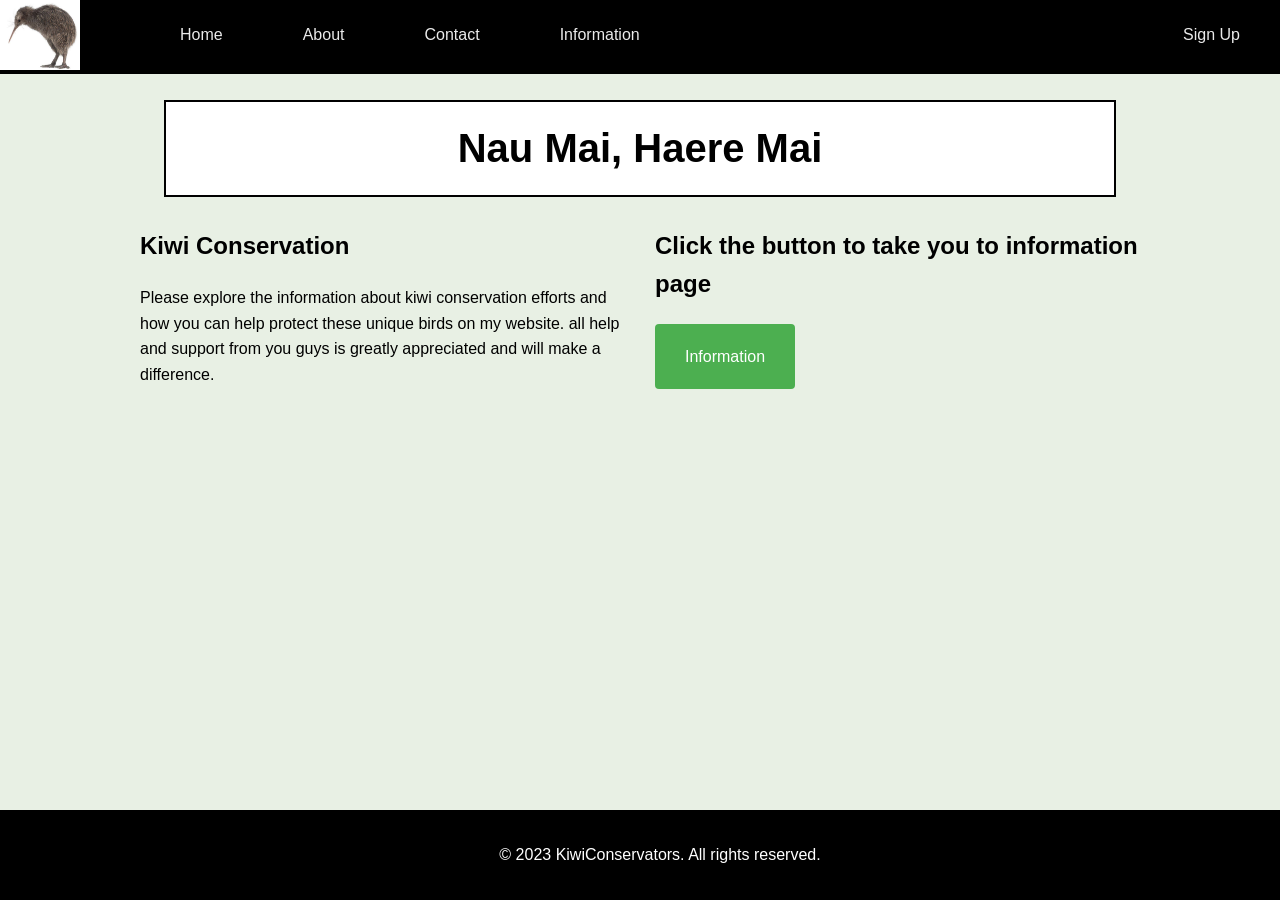
<file: index.html>
<!DOCTYPE html>
<html lang="en">
<head>
    <meta name="viewport" content="width=device-width, initial-scale=1.0">
    <meta charset="UTF-8">
    <title>KiwiConservators</title>
    <link rel="stylesheet" href="stylesheet.css">
</head>
<body>

<ul>
    <header>
        <div style="float:left">
            <a href="index.html"><img src="images/tiki .jpeg" alt="logo" width="80" height="70"></a>
        </div>
    </header>
    <li><a href="index.html">Home</a></li>
    <li><a href="about.html">About</a></li>
    <li><a href="contact.html">Contact</a></li>
    <li><a href="information.html">Information</a></li>

    <div style="float:right">
        <li><a href="signup.html">Sign Up</a></li>
    </div>
</ul>


<main class="page">
    <h1 class="heading-box">Nau Mai, Haere Mai</h1>
    <section class="contents">
       <div class="collumn">
           <h2>Kiwi Conservation</h2>
           <p>Please explore the information about kiwi conservation efforts and how you can help protect these unique birds on my website. all help and support from you guys is greatly appreciated and will make a difference.</p>
       </div>
       <div class="collumn">
           <h2>Click the button to take you to information page</h2>
              <a href="information.html" class="button">Information</a>
       </div>
   </section>

</main>


<footer>
    <p>&copy; 2023 KiwiConservators. All rights reserved.</p>
</footer>

</body>
</html>
</file>
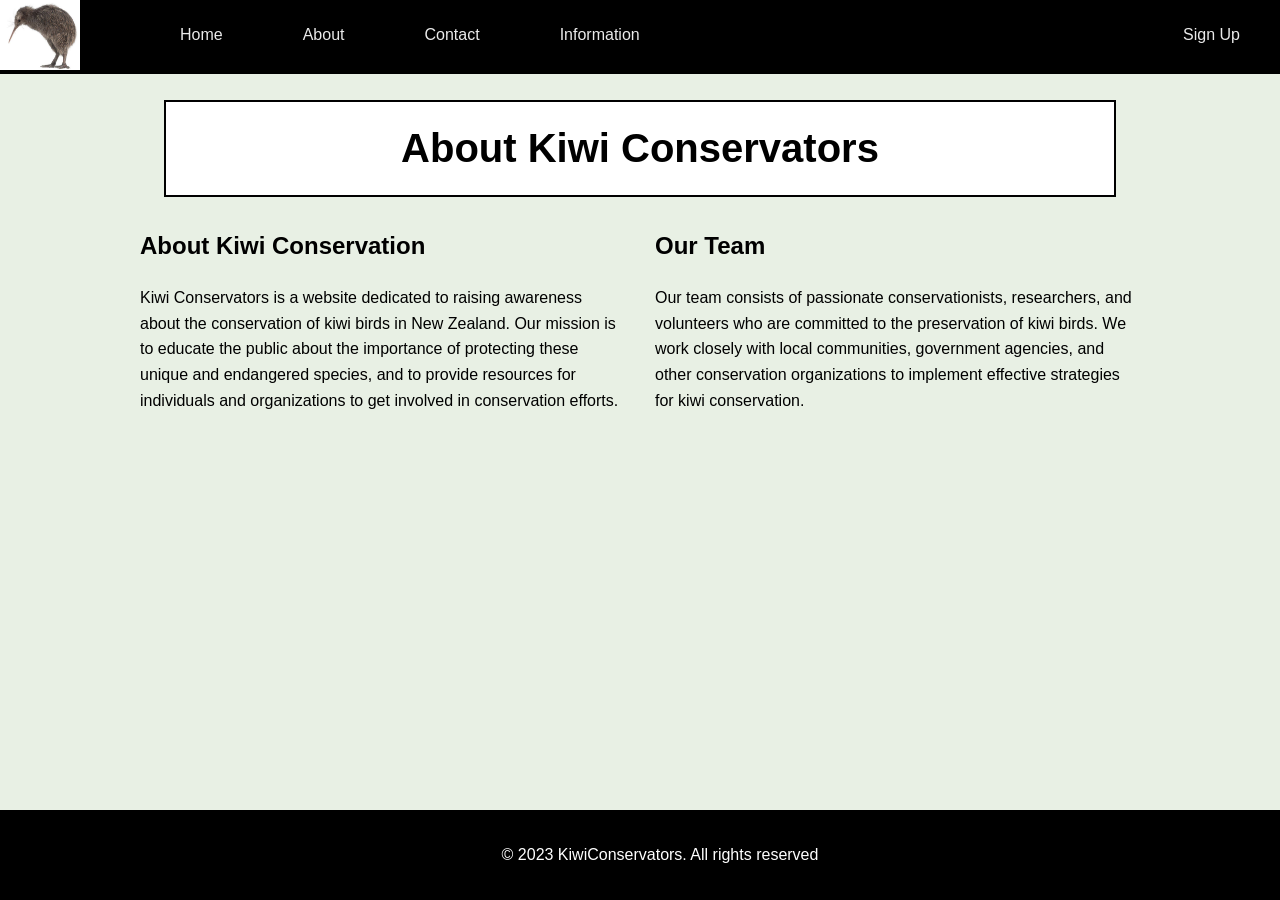
<file: about.html>
<!DOCTYPE html>
<html lang="en">
<head>
    <meta charset="UTF-8">
    <meta name="viewport" content="width=device-width, initial-scale=1.0">
    <title>KiwiConservators</title>
    <link rel="stylesheet" href="stylesheet.css">
</head>
<body>

<ul>
    <header>
        <div style="float:left">
            <a href="index.html"><img src="images/tiki .jpeg" alt="logo" width="80" height="70"></a>
        </div>
    </header>
    <li><a href="index.html">Home</a></li>
    <li><a href="about.html">About</a></li>
    <li><a href="contact.html">Contact</a></li>
    <li><a href="information.html">Information</a></li>

    <div style="float:right">
        <li><a href="signup.html">Sign Up</a></li>
    </div>
</ul>


<main class="page">
    <h1 class="heading-box">About Kiwi Conservators</h1>

    <section class="contents">
       <div class="collumn">
           <h2>About Kiwi Conservation</h2>
           <p>Kiwi Conservators is a website dedicated to raising awareness about the conservation of kiwi birds in New Zealand. Our mission is to educate the public about the importance of protecting these unique and endangered species, and to provide resources for individuals and organizations to get involved in conservation efforts.</p>
       </div>
       <div class="collumn">
           <h2>Our Team</h2>
           <p>Our team consists of passionate conservationists, researchers, and volunteers who are committed to the preservation of kiwi birds. We work closely with local communities, government agencies, and other conservation organizations to implement effective strategies for kiwi conservation.</p>
       </div>
</main>



<footer>
    <p>&copy; 2023 KiwiConservators. All rights reserved</p>
</footer>
</html>
</file>
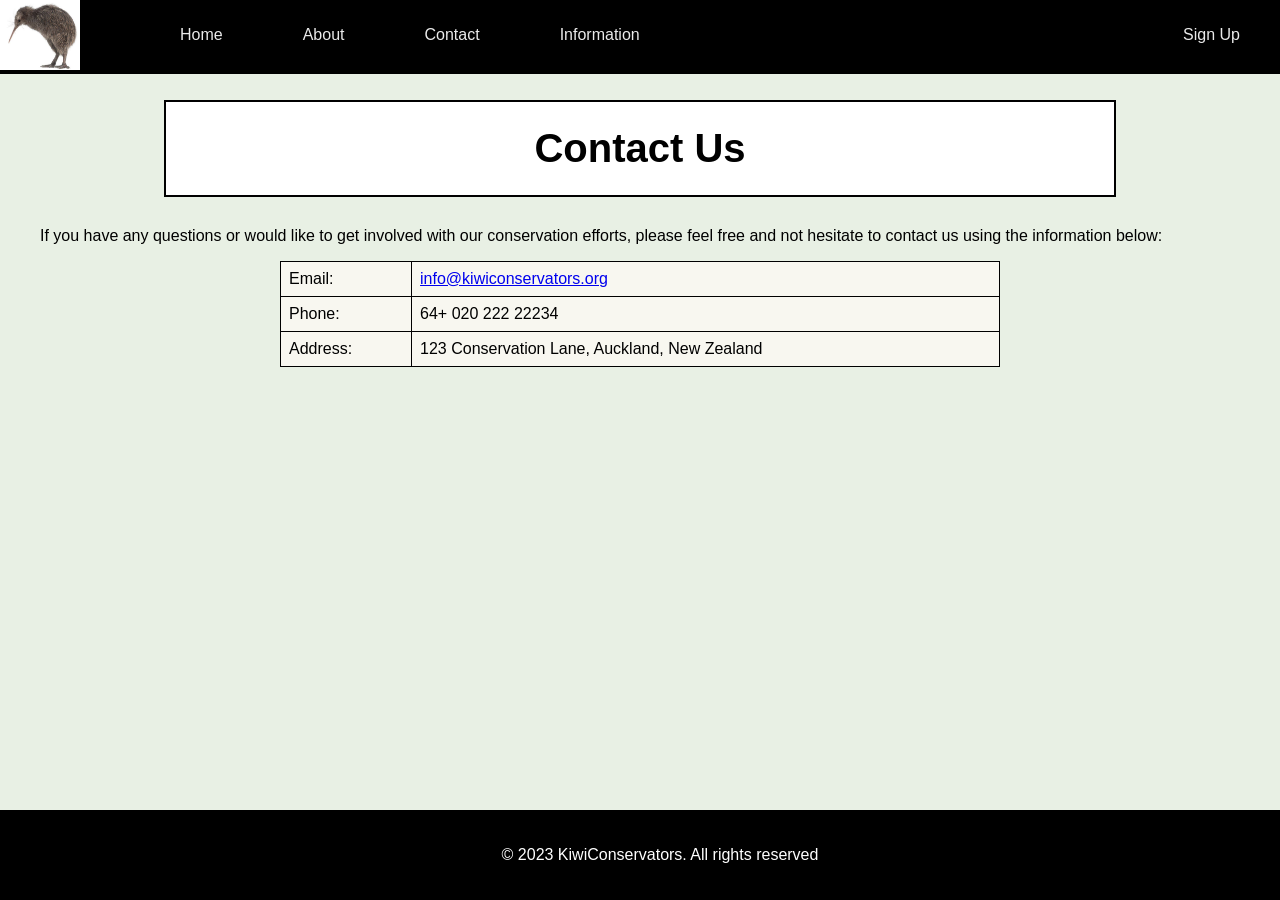
<file: contact.html>
<!DOCTYPE html>
<html lang="en">
<head>
    <meta charset="UTF-8">
    <meta name="viewport" content="width=device-width, initial-scale=1.0">
    <title>KiwiConservators</title>
    <link rel="stylesheet" href="stylesheet.css">
</head>
<body>

<ul>
    <header>
        <div style="float:left">
            <a href="index.html"><img src="images/tiki .jpeg" alt="logo" width="80" height="70"></a>
        </div>
    </header>
    <li><a href="index.html">Home</a></li>
    <li><a href="about.html">About</a></li>
    <li><a href="contact.html">Contact</a></li>
    <li><a href="information.html">Information</a></li>

    <div style="float:right">
        <li><a href="signup.html">Sign Up</a></li>
    </div>
</ul>


<main class="page">
    <h1 class="heading-box">Contact Us</h1>
        <p>If you have any questions or would like to get involved with our conservation efforts, please feel free and not hesitate to contact us using the information below:</p>
    <table div class="contact-table">
        <tr>
            <td>Email:</td>
            <td class="email"><a href="mailto:info@kiwiconservators.org">info@kiwiconservators.org</a></td>
        </tr>
        <tr>
            <td>Phone:</td>
            <td>64+ 020 222 22234 </td>
        </tr>
        <tr>
            <td>Address:</td>
            <td>123 Conservation Lane, Auckland, New Zealand</td>
        </tr>
    </table>
</main>



<footer>
    <p>&copy; 2023 KiwiConservators. All rights reserved</p>
</footer>
</html>
</file>
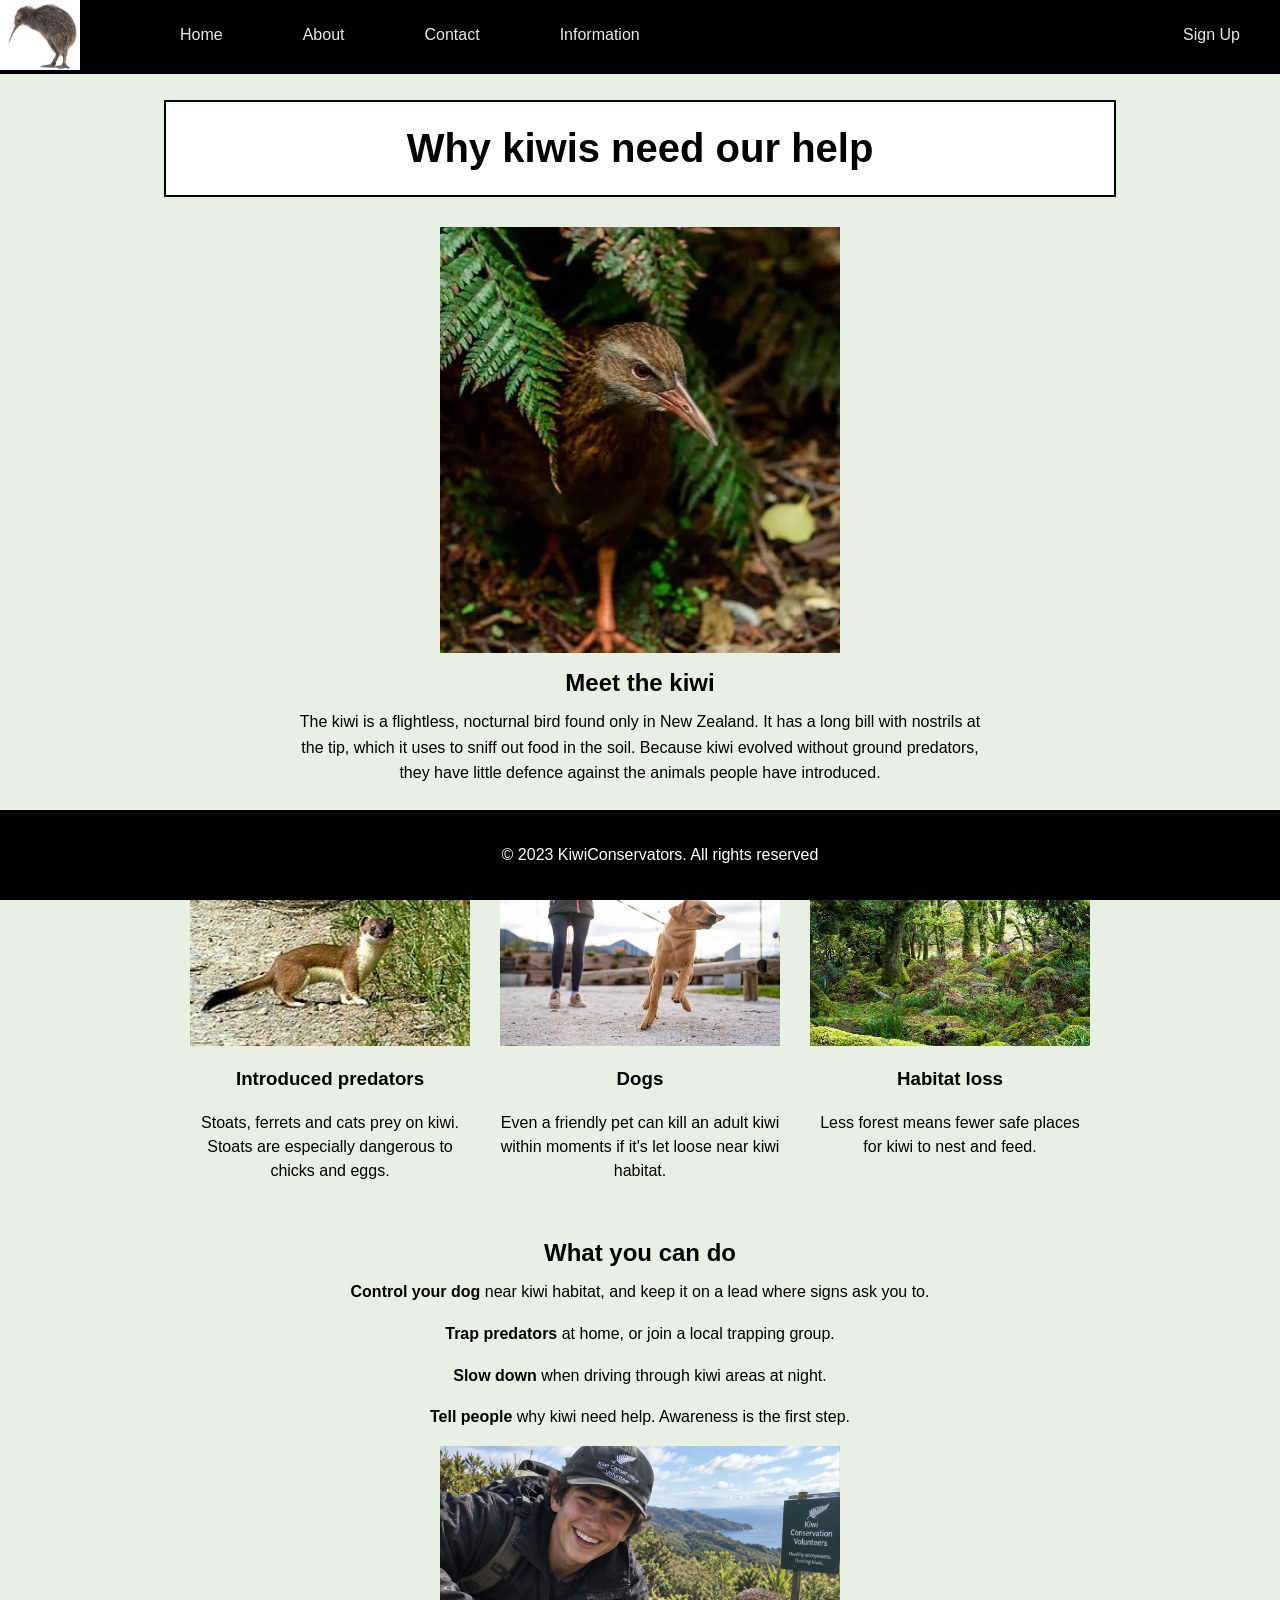
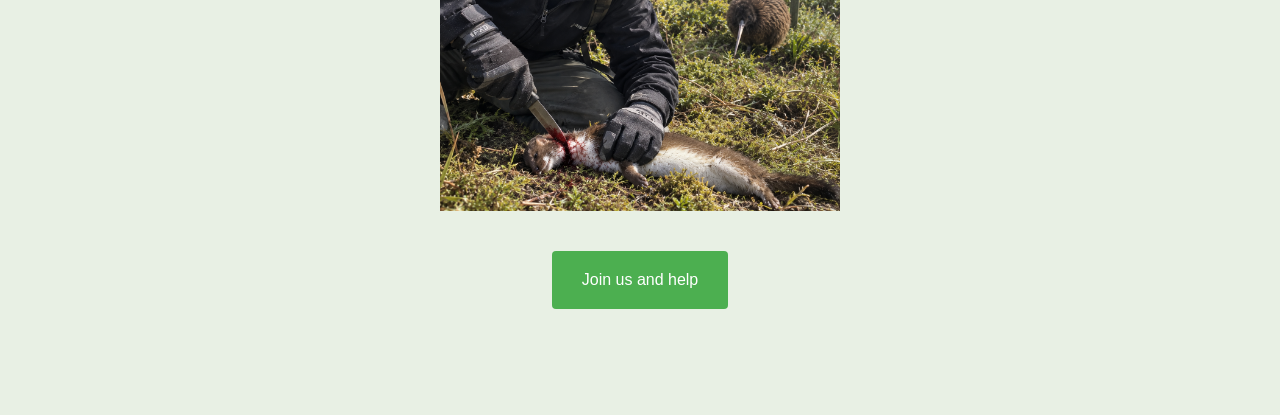
<file: information.html>
<!DOCTYPE html>
<html lang="en">
<head>
    <meta charset="UTF-8">
    <meta name="viewport" content="width=device-width, initial-scale=1.0">
    <title>Information | KiwiConservators</title>
    <link rel="stylesheet" href="stylesheet.css">
</head>
<body>

<ul>
    <header>
        <div style="float:left">
            <a href="index.html"><img src="images/tiki .jpeg" alt="logo" width="80" height="70"></a>
        </div>
    </header>
    <li><a href="index.html">Home</a></li>
    <li><a href="about.html">About</a></li>
    <li><a href="contact.html">Contact</a></li>
    <li><a href="information.html">Information</a></li>

    <div style="float:right">
        <li><a href="signup.html">Sign Up</a></li>
    </div>
</ul>

<main class="page info">
    <h1 class="heading-box">Why kiwis need our help</h1>

    <section>
        <img class="photo" src="images/kiwibush.jpeg" alt="A kiwi bird in the bush">
        <h2>Meet the kiwi</h2>
        <p class="colllum">The kiwi is a flightless, nocturnal bird found only in New Zealand. It has a long bill with nostrils at the tip, which it uses to sniff out food in the soil. Because kiwi evolved without ground predators, they have little defence against the animals people have introduced.</p>
    </section>

    <section>
        <h2>What threatens kiwis</h2>
        <div class="row">
            <div class="item">
                <img src="images/stoat.jpeg" alt="A stoat">
                <h3>Introduced predators</h3>
                <p>Stoats, ferrets and cats prey on kiwi. Stoats are especially dangerous to chicks and eggs.</p>
            </div>
            <div class="item">
                <img src="images/dog.jpeg" alt="A dog on a lead">
                <h3>Dogs</h3>
                <p>Even a friendly pet can kill an adult kiwi within moments if it's let loose near kiwi habitat.</p>
            </div>
            <div class="item">
                <img src="images/forest.jpeg" alt="Native forest">
                <h3>Habitat loss</h3>
                <p>Less forest means fewer safe places for kiwi to nest and feed.</p>
            </div>
        </div>
    </section>

    <section>
        <h2>What you can do</h2>
        <p class="colllum"><strong>Control your dog</strong> near kiwi habitat, and keep it on a lead where signs ask you to.</p>
        <p class="colllum"><strong>Trap predators</strong> at home, or join a local trapping group.</p>
        <p class="colllum"><strong>Slow down</strong> when driving through kiwi areas at night.</p>
        <p class="colllum"><strong>Tell people</strong> why kiwi need help. Awareness is the first step.</p>
        <img class="photo" src="images/stoatsshalldie.png" alt="Volunteer person">
    </section>

    <p><a class="button" href="signup.html">Join us and help</a></p>
</main>

<footer>
    <p>&copy; 2023 KiwiConservators. All rights reserved</p>
</footer>

</body>
</html>
</file>
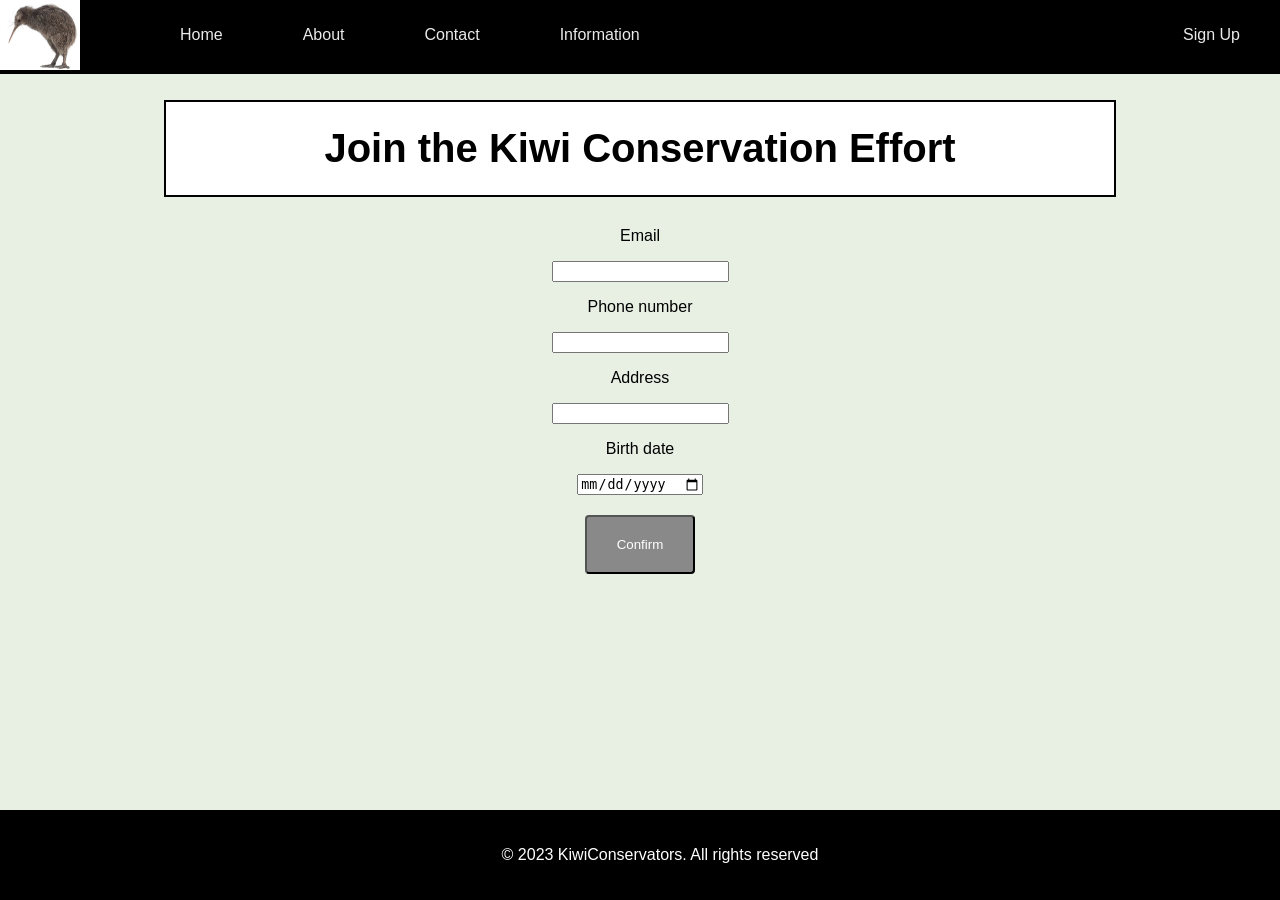
<file: signup.html>
<!DOCTYPE html>
<html lang="en">
<head>
    <meta charset="UTF-8">
    <meta name="viewport" content="width=device-width, initial-scale=1.0">
    <title>Log in | KiwiConservators</title>
    <link rel="stylesheet" href="stylesheet.css">
</head>

<body>
<ul>
    <header>
        <div style="float:left">
            <a href="index.html"><img src="images/tiki .jpeg" alt="logo" width="80" height="70"></a>
        </div>
    </header>

    <li><a href="index.html">Home</a></li>
    <li><a href="about.html">About</a></li>
    <li><a href="contact.html">Contact</a></li>
    <li><a href="information.html">Information</a></li>

    <div style="float:right">
        <li><a href="signup.html">Sign Up</a></li>
    </div>
</ul>

<main class="page">
    <h1 class="heading-box">Join the Kiwi Conservation Effort</h1>

    <div class="centerts">
        <form action="submit.html" method="get">
            <p for="email">Email</p>
            <input type="email" id="email" name="email" required>

            <p for="phone">Phone number</p>
            <input type="tel" id="phone" name="phone" required>

            <p for="address">Address</p>
            <input type="text" id="address" name="address" required>

            <p for="birthdate">Birth date</p>
            <input type="date" id="birthdate" name="birthdate" required>

            <div class="button-container">
                <button type="submit" class="butons">Confirm</button>
            </div>
        </form>
    </div>
</main>

<footer>
    <p>&copy; 2023 KiwiConservators. All rights reserved</p>
</footer>

</body>
</html>
</file>
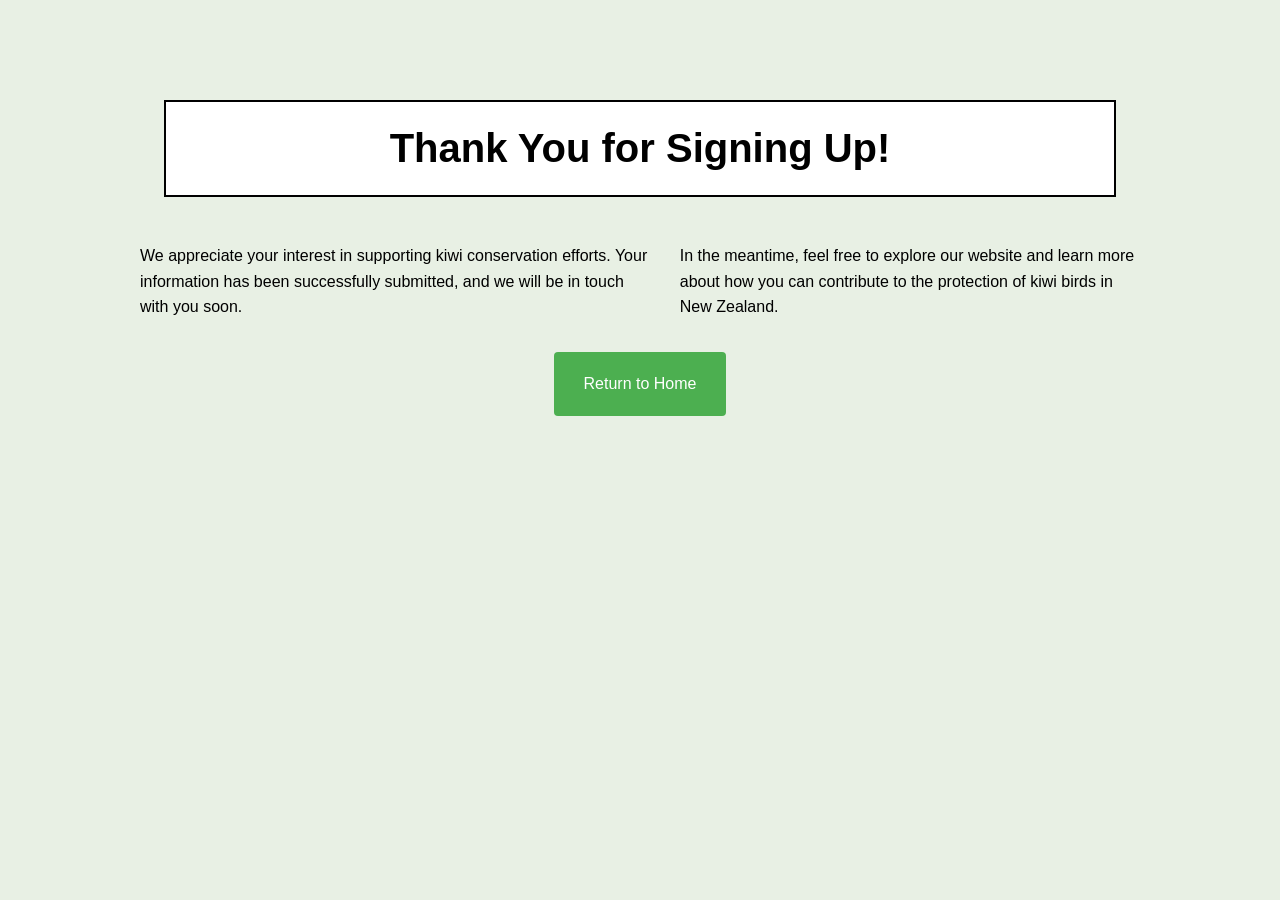
<file: submit.html>
<!DOCTYPE html>
<html lang="en">
<head>
    <meta charset="UTF-8">
    <meta name="viewport" content="width=device-width, initial-scale=1.0">
    <title>KiwiConservators</title>
    <link rel="stylesheet" href="stylesheet.css">
</head>
<body>


<main class="page">
    <h1 class="heading-box">Thank You for Signing Up!</h1>
    
    <div class="contents">
        <p>We appreciate your interest in supporting kiwi conservation efforts. Your information has been successfully submitted, and we will be in touch with you soon.</p>
        <p>In the meantime, feel free to explore our website and learn more about how you can contribute to the protection of kiwi birds in New Zealand.</p>
    </div>
    
    <div class="stuff">
        <p><a class="button" href="index.html">Return to Home</a></p>
    </div>
</main>

</html>
</file>
<file: stylesheet.css>
html, body {
    overscroll-behavior: none;
}

body {
    margin: 0;
    padding: 0;
    font-family: Arial, sans-serif;
    background-color: #e8f0e4;
}

a:hover {
    background-color: rgb(6, 66, 4);
}

ul {
    position: fixed;
    top: 0;
    margin: 0;
    background-color: rgb(0, 0, 0);
    display: block;
    text-align: center;
    padding: 0px 0px;
    width: 100%;
}

ul div {
    margin-right: 30px;
}

ul li {
    float: left;
    list-style-type: none;
    padding: 0px 10px;
    margin: 0;
}

ul li a {
    display: block;
    color: rgba(240, 240, 240, 0.975);
    text-align: center;
    padding: 0px 30px;
    line-height: 70px;
    text-decoration: none;
    width: 100%;
    margin: 0px 0px;
}


footer {
    position: fixed;
    bottom: 0;
    background-color: #000000;
    display: block;
    text-align: center;
    padding: 20px 20px;
    color: white;
    margin: 0px 0px;
    width: 100%;
}

.page {
    padding: 100px 40px 90px;
}

.heading-box {
    max-width: 900px;
    margin: 0 auto 30px;
    padding: 24px;
    background-color: #fff;
    border: 2px solid black;
    border-style: solid;
    text-align: center;
    font-size: 40px;
    color: black;
}

.contents {
    display: flex;
    gap: 30px;
    max-width: 1000px;
    margin: 0 auto;
    color: black;
    line-height: 1.6;
}

.collumn {
    flex: 1;
}

.collumn, h2 {
    margin-top: 0;
}

.center {
    padding: 0px 0px;
    margin: 0px 0px;
    margin-top: 100px;
    display: flex;
    justify-content: center;
    height: 100vh;
    font-family: Arial, sans-serif;
    font-size: 40px;
    color: black;
}

.button {
    display: inline-block;
    padding: 20px 30px;
    background-color: #4CAF50;
    color: white;
    text-decoration: none;
    border-radius: 4px;
    transition: background-color 0.3s ease;
}

.button:hover {
    background-color: #45a049;
}

table {
  font-family: Arial;
  border-collapse: collapse;
  width: 60%;
  justify-content: center;
}

td, th {
  border: 1px solid black;
  padding: 8px;
  background-color: #F8F7F0;
}

.info {
    text-align: center;
}

.info section {
    margin-bottom: 40px;
}

.info h2 {
    margin: 12px 0;
}

.info img {
    display: block;
    max-width: 100%;
    margin: 0 auto 16px;
}

.photo {
    width: 400px;
    height: auto;
}

.colllum {
    max-width: 700px;
    margin: 0 auto 16px;
    line-height: 1.6;
}

.row {
    display: flex;
    justify-content: center;
    flex-wrap: wrap;
    gap: 30px;
    max-width: 1000px;
    margin: 0 auto;
    line-height: 1.5;
}

.item {
    width: 280px;
}

.item img {
    width: 100%;
    height: 180px;
    object-fit: cover;
}

.buton {
    margin: 0 auto;
    gap: 10px;
    display: inline-block;
    padding: 10px 10px;
    height: 50px;
    text-decoration: none;
}

.button-container {
    justify-content: center;
    display: flex;
    text-align: left;
    margin-top: 20px;
}

.butons {
    display: inline-block;
    padding: 20px 30px;
    background-color: #898989;
    color: white;
    text-decoration: none;
    border-radius: 4px;
}

a.butons:hover {
    background-color: gray;
}

.stuff {
    display: flex;
    justify-content: center;
    flex-wrap: wrap;
    gap: 30px;
    max-width: 1000px;
    margin: 0 auto;
    line-height: 1.5;
}

.centerts {
    text-align: center;
}

.contact-table {
    margin: 0 auto;
    border-collapse: collapse;
    width: 60%;
}

@media (max-width: 700px) {
   ul {
       position: static;
       overflow: hidden;
   }


   ul div {
       margin-right: 0;
   }


   ul li a {
       padding: 0 10px;
       line-height: 50px;
   }


   .page {
       padding: 20px 16px;
   }


   .heading-box {
       font-size: 26px;
   }


   .contents {
       flex-direction: column;
   }


   .photo {
       width: 100%;
   }


   footer {
       position: static;
       width: auto;
   }
}
</file>
